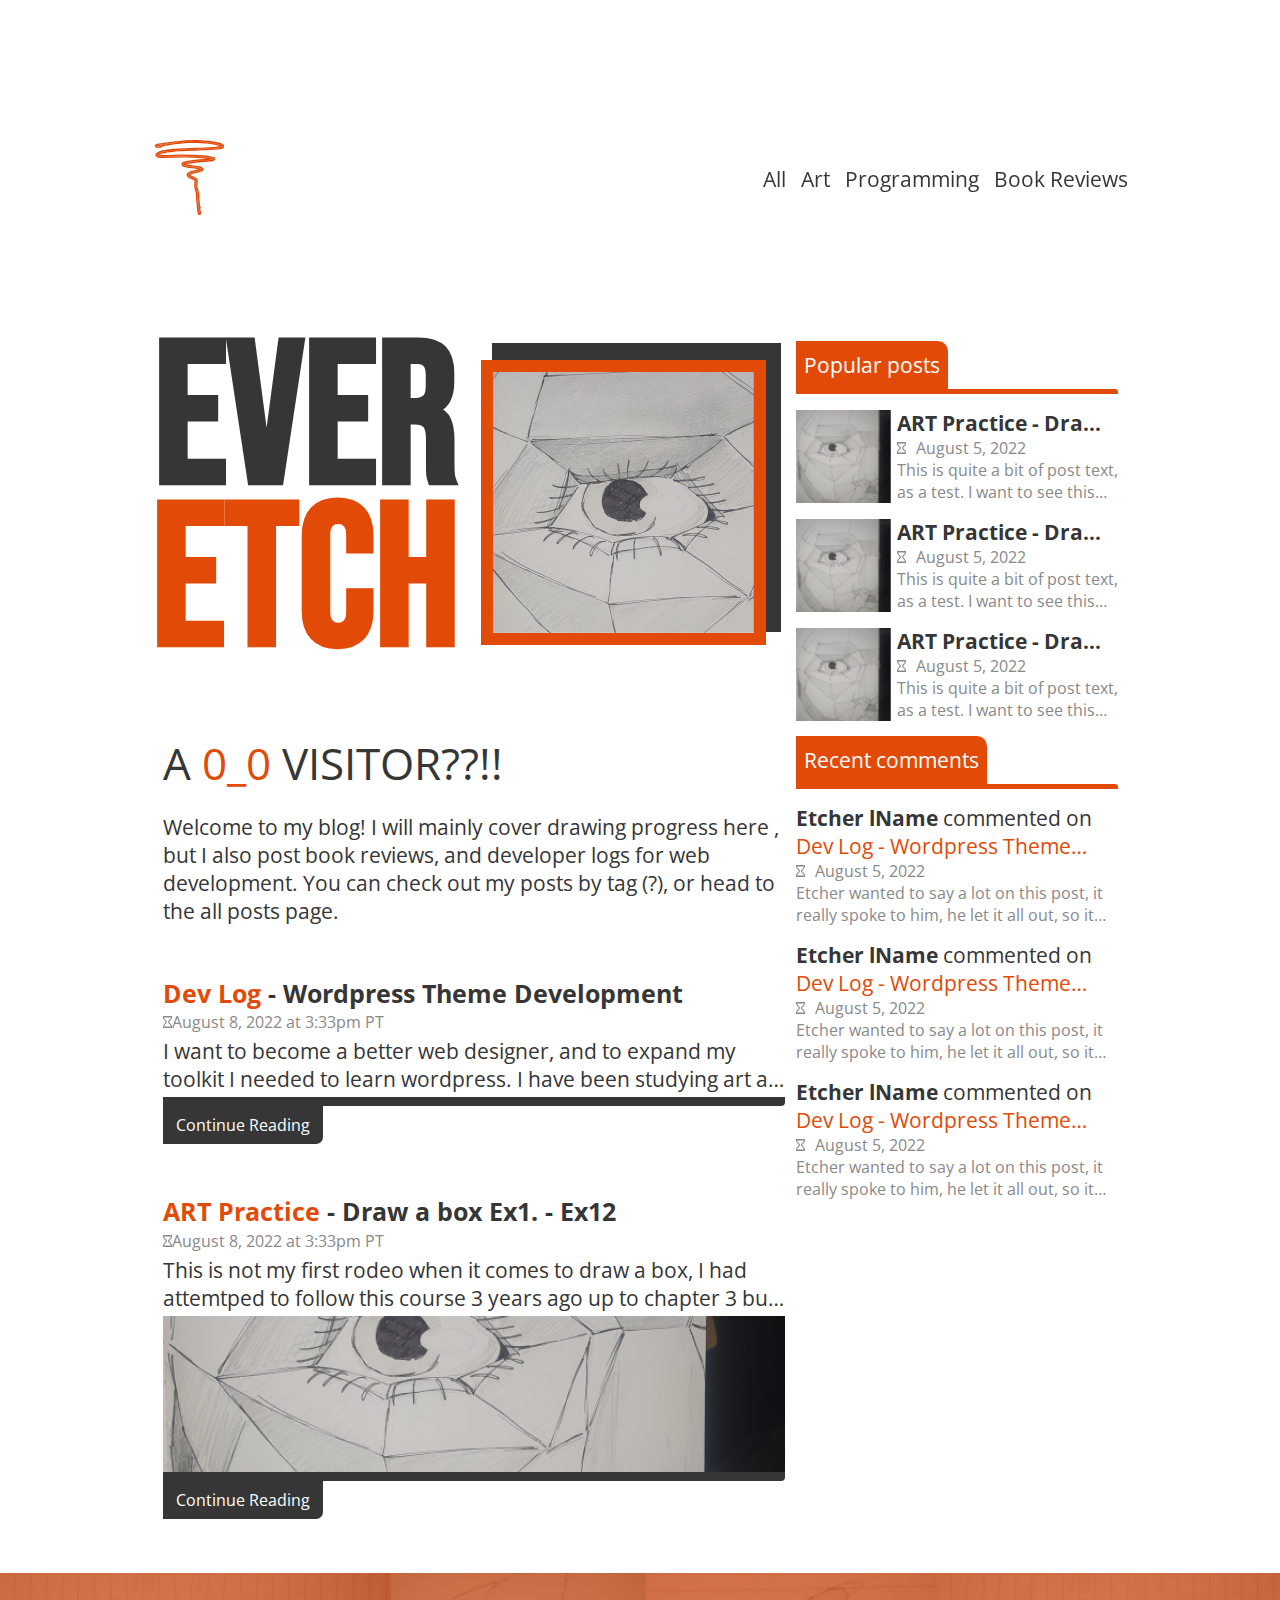
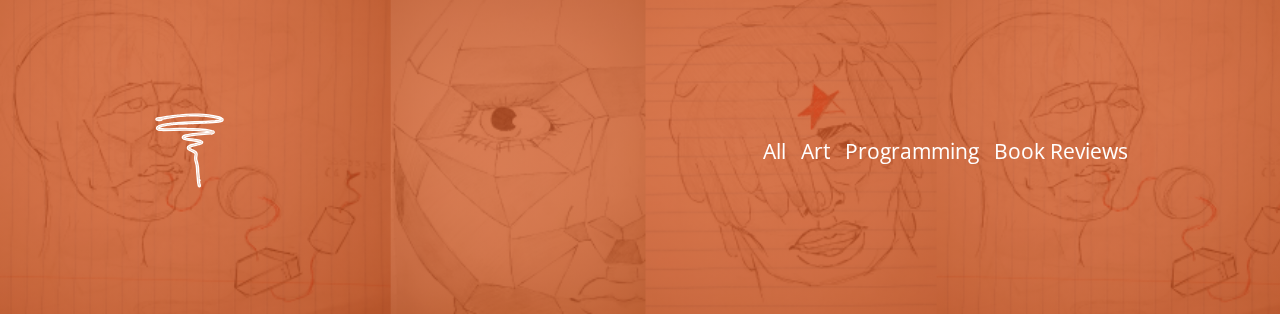
<file: index.html>
<!DOCTYPE html>
<html>
   <head>
      <meta charset="utf-8">
      <title>EVER SKETCH STATIC HTML BUILD</title>
      <meta name="author" content="Michael Gombos">
      <meta name="description" content="Static html site for future wordpress theme">
      <meta name="viewport" content="width=device-width, initial-scale=1">
      <link href="style.css" rel="stylesheet">
      <link rel="preconnect" href="https://fonts.googleapis.com">
      <link rel="preconnect" href="https://fonts.gstatic.com" crossorigin>
      <link href="https://fonts.googleapis.com/css2?family=Bebas+Neue&family=Open+Sans:wght@300;400;700&display=swap" rel="stylesheet">
   </head>
   <body>
      <header>
          <div class="links">
             <a href="#" > <img class="logo" src="./assets/template-logo/logo-primary.svg"></a>
             <nav>
                <a class="link" href="#" >All</a>
                <a class="link" href="#" >Art</a>
                <a class="link" href="#" >Programming</a>
                <a class="link" href="#" >Book Reviews</a>
             </nav>
          </div>

      </header>
      <div class="page-wrap">
        <main>
          <section id="hero">
         <h1 class="h1">EVER<br/><span class="text-primary">ETCH</span></h1>
         <div class="motif-square">
            <img src="./assets/template-images/sections/hero.png">
            <div class="backdrop"></div>
         </div>
      </section>
      <section class="page-content">
         <h2 class="h2 w-normal">A <span class="text-primary">0_0</span> VISITOR??!!</h2>
         <p>Welcome to my blog! I will mainly cover drawing progress here , but I also post book reviews, and developer logs for web development. You can check out my posts by tag <a href="#">(?)</a>, or head to the <a href="#">all posts</a> page.</p>
      </section>
      <section id="posts">
      </section>
      <section id="posts">
         <div class="post">
            <h3 class="h3"><span class="text-primary">Dev Log</span> - Wordpress Theme Development</h3>
            <div class="h5 time text-light">
               <img src="./assets/icons/time.svg" class="row">
               <p>August 8, 2022 at 3:33pm PT</p>
            </div>
            <p class="overflow-text-2">I want to become a better web designer, and to expand my toolkit I needed to learn wordpress. I have been studying art as a hobbyist, so I figured this would be a great project to maintain accountability for art practice, and get some wordpress/php development practice with this custom theme. </p>
            <div class="long-button">
               <div class="button-top"></div>
               <a class=" button"href="#">Continue Reading</a>
            </div>
         </div>
         <div class="post">
            <h3 class="h3"><span class="text-primary">ART Practice</span> - Draw a box Ex1. - Ex12</h3>
            <div class="h5 time text-light">
               <img src="./assets/icons/time.svg" class="row">
               <p>August 8, 2022 at 3:33pm PT</p>
            </div>
            <p class="overflow-text-2">This is not my first rodeo when it comes to draw a box, I had attemtped to follow this course 3 years ago up to chapter 3 but dropped the course after 3 months of practice.  </p>
            <img class="preview-image" src="./assets/template-images/post-previews/art-practice.png">
            <div class="long-button">
               <div class="button-top"></div>
               <a class=" button"href="#">Continue Reading</a>
            </div>
         </div>
      </section>
      </main>
      <aside>
          <div class="widget" id="popular-posts">
              <div class="banner">
                  <div class="banner-top">
                      <p class="h4">Popular posts</p>
                  </div>
                  <div class="banner-bottom">
                  </div>
              </div>
              <a class="sidebar-post" href="#">
                 <img class="post-image" src="./assets/template-images/sections/sidebar-preview.png">
                 <div class="post-content">
                    <p class="h4 bold overflow-text-1">ART Practice - Draw a box Ex1. - Ex12</p>
                    <div class="time">
                       <svg width="9" height="12" viewBox="0 0 9 12" fill="currentColor" xmlns="http://www.w3.org/2000/svg">
                        <path opacity="0.6" d="M8.16356 3.5595C8.70244 2.988 9 2.271 9 1.5415V0H0V1.5415C0 2.271 0.297 2.9875 0.836437 3.559L2.57231 5.399C2.89125 5.7375 2.8935 6.2115 2.57737 6.552L0.81675 8.449C0.29025 9.017 0 9.7265 0 10.4465V12H9V10.4465C9 9.7265 8.70919 9.0175 8.18269 8.4495L6.42206 6.5525C6.10594 6.212 6.10819 5.738 6.42712 5.3995L8.16356 3.5595ZM5.55412 7.188L7.31475 9.085C7.6815 9.481 7.875 9.948 7.875 10.5H1.125C1.125 9.948 1.31794 9.4805 1.68525 9.0855L3.44531 7.189C4.10175 6.482 4.09725 5.4595 3.43462 4.757L1.69875 2.9165C1.3275 2.524 1.125 2.0485 1.125 1.4995H7.875C7.875 2.05 7.67081 2.5245 7.30125 2.9165L5.56481 4.7565C4.90275 5.459 4.89825 6.482 5.55412 7.188Z" fill="#3A3A3A"/>
                        </svg>
                       <p class="h5 text-light">August 5, 2022</p>
                    </div>
                    <p class="h5 text-light overflow-text-2">This is quite a bit of post text, as a test. I want to see this overflow </p>
                 </div>
              </a>
                <a class="sidebar-post" href="#">
                 <img class="post-image" src="./assets/template-images/sections/sidebar-preview.png">
                 <div class="post-content">
                    <p class="h4 bold overflow-text-1">ART Practice - Draw a box Ex1. - Ex12</p>
                    <div class="time">
                       <svg width="9" height="12" viewBox="0 0 9 12" fill="currentColor" xmlns="http://www.w3.org/2000/svg">
                <path opacity="0.6" d="M8.16356 3.5595C8.70244 2.988 9 2.271 9 1.5415V0H0V1.5415C0 2.271 0.297 2.9875 0.836437 3.559L2.57231 5.399C2.89125 5.7375 2.8935 6.2115 2.57737 6.552L0.81675 8.449C0.29025 9.017 0 9.7265 0 10.4465V12H9V10.4465C9 9.7265 8.70919 9.0175 8.18269 8.4495L6.42206 6.5525C6.10594 6.212 6.10819 5.738 6.42712 5.3995L8.16356 3.5595ZM5.55412 7.188L7.31475 9.085C7.6815 9.481 7.875 9.948 7.875 10.5H1.125C1.125 9.948 1.31794 9.4805 1.68525 9.0855L3.44531 7.189C4.10175 6.482 4.09725 5.4595 3.43462 4.757L1.69875 2.9165C1.3275 2.524 1.125 2.0485 1.125 1.4995H7.875C7.875 2.05 7.67081 2.5245 7.30125 2.9165L5.56481 4.7565C4.90275 5.459 4.89825 6.482 5.55412 7.188Z" fill="#3A3A3A"/>
                </svg>
                       <p class="h5 text-light">August 5, 2022</p>
                    </div>
                    <p class="h5 text-light overflow-text-2">This is quite a bit of post text, as a test. I want to see this overflow </p>
                 </div>
              </a>
            <a class="sidebar-post" href="#">
                 <img class="post-image" src="./assets/template-images/sections/sidebar-preview.png">
                 <div class="post-content">
                    <p class="h4 bold overflow-text-1">ART Practice - Draw a box Ex1. - Ex12</p>
                    <div class="time">
                       <svg width="9" height="12" viewBox="0 0 9 12" fill="currentColor" xmlns="http://www.w3.org/2000/svg">
<path opacity="0.6" d="M8.16356 3.5595C8.70244 2.988 9 2.271 9 1.5415V0H0V1.5415C0 2.271 0.297 2.9875 0.836437 3.559L2.57231 5.399C2.89125 5.7375 2.8935 6.2115 2.57737 6.552L0.81675 8.449C0.29025 9.017 0 9.7265 0 10.4465V12H9V10.4465C9 9.7265 8.70919 9.0175 8.18269 8.4495L6.42206 6.5525C6.10594 6.212 6.10819 5.738 6.42712 5.3995L8.16356 3.5595ZM5.55412 7.188L7.31475 9.085C7.6815 9.481 7.875 9.948 7.875 10.5H1.125C1.125 9.948 1.31794 9.4805 1.68525 9.0855L3.44531 7.189C4.10175 6.482 4.09725 5.4595 3.43462 4.757L1.69875 2.9165C1.3275 2.524 1.125 2.0485 1.125 1.4995H7.875C7.875 2.05 7.67081 2.5245 7.30125 2.9165L5.56481 4.7565C4.90275 5.459 4.89825 6.482 5.55412 7.188Z" fill="#3A3A3A"/>
</svg>
                       <p class="h5 text-light">August 5, 2022</p>
                    </div>
                    <p class="h5 text-light overflow-text-2">This is quite a bit of post text, as a test. I want to see this overflow </p>
                 </div>
              </a>
          </div>
          <div class="widget" id="recent-comments">
              <div class="banner">
                  <div class="banner-top">
                      <p class="h4">Recent comments</p>
                  </div>
                  <div class="banner-bottom">
                  </div>
              </div>
              <a class="recent-comment" href="#">
                    <p class="h4"><strong>Etcher lName</strong> commented on</p>
                    <p class="h4 text-primary overflow-text-1">Dev Log - Wordpress Theme Development</p>
                    <div class="time">
                       <svg width="9" height="12" viewBox="0 0 9 12" fill="currentColor" xmlns="http://www.w3.org/2000/svg">
<path opacity="0.6" d="M8.16356 3.5595C8.70244 2.988 9 2.271 9 1.5415V0H0V1.5415C0 2.271 0.297 2.9875 0.836437 3.559L2.57231 5.399C2.89125 5.7375 2.8935 6.2115 2.57737 6.552L0.81675 8.449C0.29025 9.017 0 9.7265 0 10.4465V12H9V10.4465C9 9.7265 8.70919 9.0175 8.18269 8.4495L6.42206 6.5525C6.10594 6.212 6.10819 5.738 6.42712 5.3995L8.16356 3.5595ZM5.55412 7.188L7.31475 9.085C7.6815 9.481 7.875 9.948 7.875 10.5H1.125C1.125 9.948 1.31794 9.4805 1.68525 9.0855L3.44531 7.189C4.10175 6.482 4.09725 5.4595 3.43462 4.757L1.69875 2.9165C1.3275 2.524 1.125 2.0485 1.125 1.4995H7.875C7.875 2.05 7.67081 2.5245 7.30125 2.9165L5.56481 4.7565C4.90275 5.459 4.89825 6.482 5.55412 7.188Z" fill="#3A3A3A"/>
</svg>
                       <p class="h5 text-light">August 5, 2022</p>
                    </div>
                    <p class="h5 text-light overflow-text-2">Etcher wanted to say a lot on this post, it really spoke to him, he let it all out, so it overflowed</p>
              </a>
             <a class="recent-comment" href="#">
                 <div class="post-content">
                    <p class="h4"><strong>Etcher lName</strong> commented on</p>
                    <p class="h4 text-primary overflow-text-1">Dev Log - Wordpress Theme Development</p>
                    <div class="time">
                       <svg width="9" height="12" viewBox="0 0 9 12" fill="currentColor" xmlns="http://www.w3.org/2000/svg">
<path opacity="0.6" d="M8.16356 3.5595C8.70244 2.988 9 2.271 9 1.5415V0H0V1.5415C0 2.271 0.297 2.9875 0.836437 3.559L2.57231 5.399C2.89125 5.7375 2.8935 6.2115 2.57737 6.552L0.81675 8.449C0.29025 9.017 0 9.7265 0 10.4465V12H9V10.4465C9 9.7265 8.70919 9.0175 8.18269 8.4495L6.42206 6.5525C6.10594 6.212 6.10819 5.738 6.42712 5.3995L8.16356 3.5595ZM5.55412 7.188L7.31475 9.085C7.6815 9.481 7.875 9.948 7.875 10.5H1.125C1.125 9.948 1.31794 9.4805 1.68525 9.0855L3.44531 7.189C4.10175 6.482 4.09725 5.4595 3.43462 4.757L1.69875 2.9165C1.3275 2.524 1.125 2.0485 1.125 1.4995H7.875C7.875 2.05 7.67081 2.5245 7.30125 2.9165L5.56481 4.7565C4.90275 5.459 4.89825 6.482 5.55412 7.188Z" fill="#3A3A3A"/>
</svg>
                       <p class="h5 text-light">August 5, 2022</p>
                    </div>
                    <p class="h5 text-light overflow-text-2">Etcher wanted to say a lot on this post, it really spoke to him, he let it all out, so it overflowed</p>
                 </div>
              </a>
              <a class="recent-comment" href="#">
                 <div class="post-content">
                    <p class="h4"><strong>Etcher lName</strong> commented on</p>
                    <p class="h4 text-primary overflow-text-1">Dev Log - Wordpress Theme Development</p>
                    <div class="time">
                       <svg width="9" height="12" viewBox="0 0 9 12" fill="currentColor" xmlns="http://www.w3.org/2000/svg">
<path opacity="0.6" d="M8.16356 3.5595C8.70244 2.988 9 2.271 9 1.5415V0H0V1.5415C0 2.271 0.297 2.9875 0.836437 3.559L2.57231 5.399C2.89125 5.7375 2.8935 6.2115 2.57737 6.552L0.81675 8.449C0.29025 9.017 0 9.7265 0 10.4465V12H9V10.4465C9 9.7265 8.70919 9.0175 8.18269 8.4495L6.42206 6.5525C6.10594 6.212 6.10819 5.738 6.42712 5.3995L8.16356 3.5595ZM5.55412 7.188L7.31475 9.085C7.6815 9.481 7.875 9.948 7.875 10.5H1.125C1.125 9.948 1.31794 9.4805 1.68525 9.0855L3.44531 7.189C4.10175 6.482 4.09725 5.4595 3.43462 4.757L1.69875 2.9165C1.3275 2.524 1.125 2.0485 1.125 1.4995H7.875C7.875 2.05 7.67081 2.5245 7.30125 2.9165L5.56481 4.7565C4.90275 5.459 4.89825 6.482 5.55412 7.188Z" fill="#3A3A3A"/>
</svg>
                       <p class="h5 text-light">August 5, 2022</p>
                    </div>
                    <p class="h5 text-light overflow-text-2">Etcher wanted to say a lot on this post, it really spoke to him, he let it all out, so it overflowed</p>
                 </div>
              </a>
          </div>
      </aside>
      </div>

      <footer>
          <div class="links">
                 <a href="#" > <img class="logo" src="./assets/template-logo/logo-white.svg"></a>
                 <nav>
                    <a class="link" href="#" >All</a>
                    <a class="link" href="#" >Art</a>
                    <a class="link" href="#" >Programming</a>
                    <a class="link" href="#" >Book Reviews</a>
                 </nav>
          </div>

      </footer>
      <script src="magic.js"></script>
   </body>
</html>
</file>
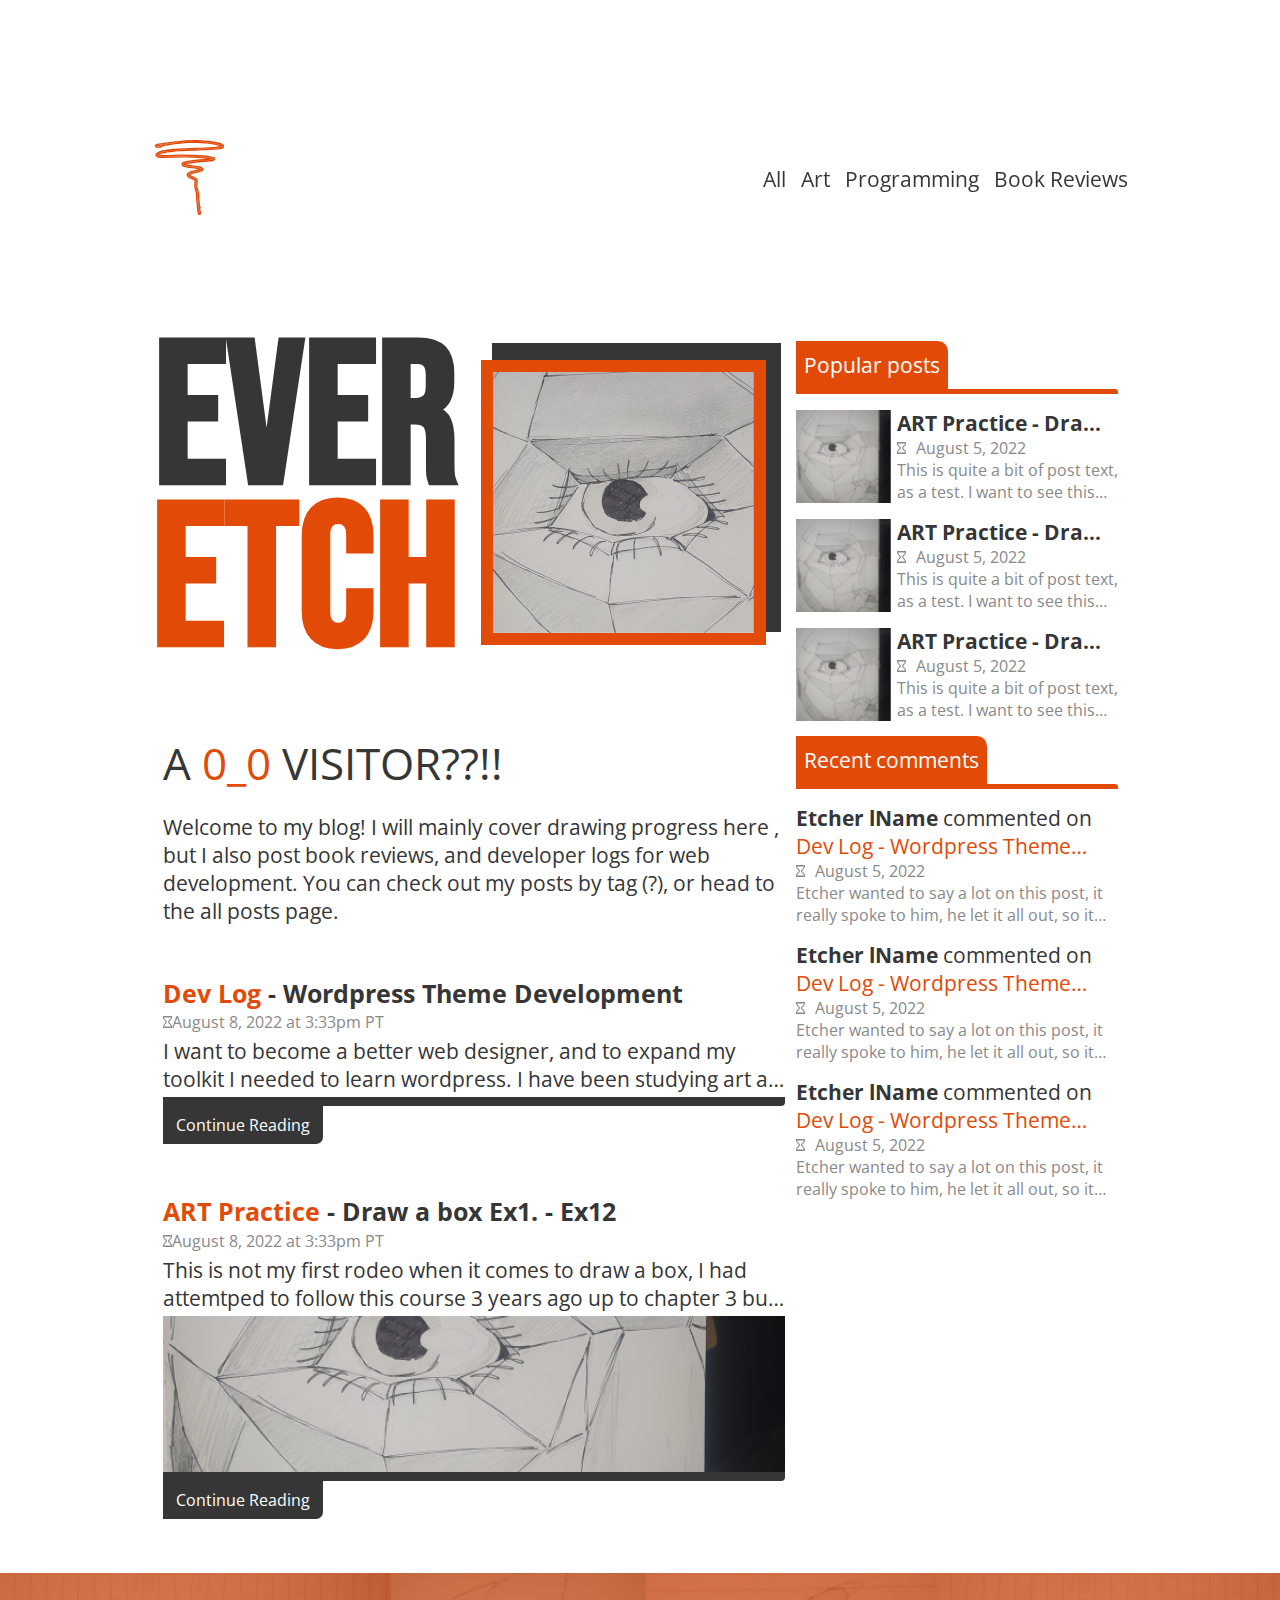
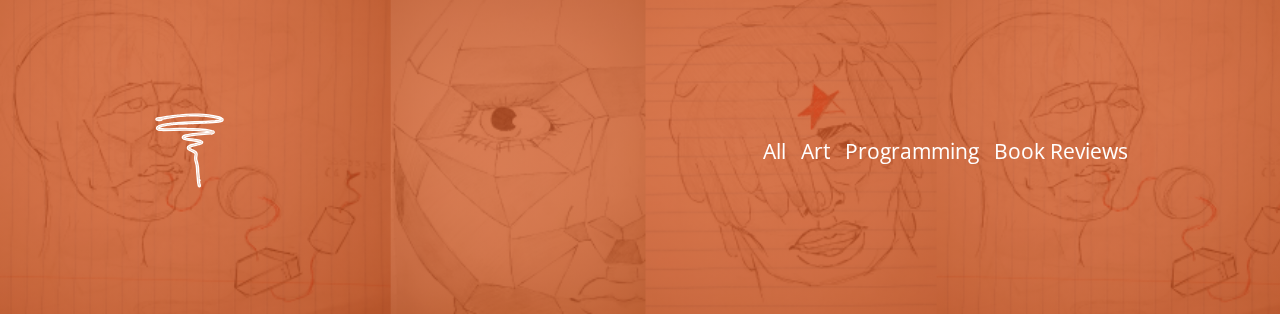
<file: home-template.html>
<!DOCTYPE html>
<html>
   <head>
      <meta charset="utf-8">
      <title>EVER SKETCH STATIC HTML BUILD</title>
      <meta name="author" content="Michael Gombos">
      <meta name="description" content="Static html site for future wordpress theme">
      <meta name="viewport" content="width=device-width, initial-scale=1">
      <link href="style.css" rel="stylesheet">
      <link rel="preconnect" href="https://fonts.googleapis.com">
      <link rel="preconnect" href="https://fonts.gstatic.com" crossorigin>
      <link href="https://fonts.googleapis.com/css2?family=Bebas+Neue&family=Open+Sans:wght@300;400;700&display=swap" rel="stylesheet">
   </head>
   <body>
      <header>
         <div class="links">
            <a href="#" > <img class="logo" src="./assets/template-logo/logo-primary.svg"></a>
            <nav>
               <a class="link" href="#" >All</a>
               <a class="link" href="#" >Art</a>
               <a class="link" href="#" >Programming</a>
               <a class="link" href="#" >Book Reviews</a>
            </nav>
         </div>
      </header>
      <div class="page-wrap">
         <main>
            <section id="hero">
               <h1 class="h1">EVER<br/><span class="text-primary">ETCH</span></h1>
               <div class="motif-square">
                  <img src="./assets/template-images/sections/hero.png">
                  <div class="backdrop"></div>
               </div>
            </section>
            <section class="page-content">
               <h2 class="h2 w-normal">A <span class="text-primary">0_0</span> VISITOR??!!</h2>
               <p>Welcome to my blog! I will mainly cover drawing progress here , but I also post book reviews, and developer logs for web development. You can check out my posts by tag <a href="#">(?)</a>, or head to the <a href="#">all posts</a> page.</p>
            </section>
            <section id="posts">
            </section>
            <section id="posts">
               <div class="post">
                  <h3 class="h3"><span class="text-primary">Dev Log</span> - Wordpress Theme Development</h3>
                  <div class="h5 time text-light">
                     <img src="./assets/icons/time.svg" class="row">
                     <p>August 8, 2022 at 3:33pm PT</p>
                  </div>
                  <p class="overflow-text-2">I want to become a better web designer, and to expand my toolkit I needed to learn wordpress. I have been studying art as a hobbyist, so I figured this would be a great project to maintain accountability for art practice, and get some wordpress/php development practice with this custom theme. </p>
                  <div class="long-button">
                     <div class="button-top"></div>
                     <a class=" button"href="#">Continue Reading</a>
                  </div>
               </div>
               <div class="post">
                  <h3 class="h3"><span class="text-primary">ART Practice</span> - Draw a box Ex1. - Ex12</h3>
                  <div class="h5 time text-light">
                     <img src="./assets/icons/time.svg" class="row">
                     <p>August 8, 2022 at 3:33pm PT</p>
                  </div>
                  <p class="overflow-text-2">This is not my first rodeo when it comes to draw a box, I had attemtped to follow this course 3 years ago up to chapter 3 but dropped the course after 3 months of practice.  </p>
                  <img class="preview-image" src="./assets/template-images/post-previews/art-practice.png">
                  <div class="long-button">
                     <div class="button-top"></div>
                     <a class=" button"href="#">Continue Reading</a>
                  </div>
               </div>
            </section>
         </main>
         <aside>
            <div class="widget" id="popular-posts">
               <div class="banner">
                  <div class="banner-top">
                     <p class="h4">Popular posts</p>
                  </div>
                  <div class="banner-bottom">
                  </div>
               </div>
               <a class="sidebar-post" href="#">
                  <img class="post-image" src="./assets/template-images/sections/sidebar-preview.png">
                  <div class="post-content">
                     <p class="h4 bold overflow-text-1">ART Practice - Draw a box Ex1. - Ex12</p>
                     <div class="time">
                        <svg width="9" height="12" viewBox="0 0 9 12" fill="currentColor" xmlns="http://www.w3.org/2000/svg">
                           <path opacity="0.6" d="M8.16356 3.5595C8.70244 2.988 9 2.271 9 1.5415V0H0V1.5415C0 2.271 0.297 2.9875 0.836437 3.559L2.57231 5.399C2.89125 5.7375 2.8935 6.2115 2.57737 6.552L0.81675 8.449C0.29025 9.017 0 9.7265 0 10.4465V12H9V10.4465C9 9.7265 8.70919 9.0175 8.18269 8.4495L6.42206 6.5525C6.10594 6.212 6.10819 5.738 6.42712 5.3995L8.16356 3.5595ZM5.55412 7.188L7.31475 9.085C7.6815 9.481 7.875 9.948 7.875 10.5H1.125C1.125 9.948 1.31794 9.4805 1.68525 9.0855L3.44531 7.189C4.10175 6.482 4.09725 5.4595 3.43462 4.757L1.69875 2.9165C1.3275 2.524 1.125 2.0485 1.125 1.4995H7.875C7.875 2.05 7.67081 2.5245 7.30125 2.9165L5.56481 4.7565C4.90275 5.459 4.89825 6.482 5.55412 7.188Z" fill="#3A3A3A"/>
                        </svg>
                        <p class="h5 text-light">August 5, 2022</p>
                     </div>
                     <p class="h5 text-light overflow-text-2">This is quite a bit of post text, as a test. I want to see this overflow </p>
                  </div>
               </a>
               <a class="sidebar-post" href="#">
                  <img class="post-image" src="./assets/template-images/sections/sidebar-preview.png">
                  <div class="post-content">
                     <p class="h4 bold overflow-text-1">ART Practice - Draw a box Ex1. - Ex12</p>
                     <div class="time">
                        <svg width="9" height="12" viewBox="0 0 9 12" fill="currentColor" xmlns="http://www.w3.org/2000/svg">
                           <path opacity="0.6" d="M8.16356 3.5595C8.70244 2.988 9 2.271 9 1.5415V0H0V1.5415C0 2.271 0.297 2.9875 0.836437 3.559L2.57231 5.399C2.89125 5.7375 2.8935 6.2115 2.57737 6.552L0.81675 8.449C0.29025 9.017 0 9.7265 0 10.4465V12H9V10.4465C9 9.7265 8.70919 9.0175 8.18269 8.4495L6.42206 6.5525C6.10594 6.212 6.10819 5.738 6.42712 5.3995L8.16356 3.5595ZM5.55412 7.188L7.31475 9.085C7.6815 9.481 7.875 9.948 7.875 10.5H1.125C1.125 9.948 1.31794 9.4805 1.68525 9.0855L3.44531 7.189C4.10175 6.482 4.09725 5.4595 3.43462 4.757L1.69875 2.9165C1.3275 2.524 1.125 2.0485 1.125 1.4995H7.875C7.875 2.05 7.67081 2.5245 7.30125 2.9165L5.56481 4.7565C4.90275 5.459 4.89825 6.482 5.55412 7.188Z" fill="#3A3A3A"/>
                        </svg>
                        <p class="h5 text-light">August 5, 2022</p>
                     </div>
                     <p class="h5 text-light overflow-text-2">This is quite a bit of post text, as a test. I want to see this overflow </p>
                  </div>
               </a>
               <a class="sidebar-post" href="#">
                  <img class="post-image" src="./assets/template-images/sections/sidebar-preview.png">
                  <div class="post-content">
                     <p class="h4 bold overflow-text-1">ART Practice - Draw a box Ex1. - Ex12</p>
                     <div class="time">
                        <svg width="9" height="12" viewBox="0 0 9 12" fill="currentColor" xmlns="http://www.w3.org/2000/svg">
                           <path opacity="0.6" d="M8.16356 3.5595C8.70244 2.988 9 2.271 9 1.5415V0H0V1.5415C0 2.271 0.297 2.9875 0.836437 3.559L2.57231 5.399C2.89125 5.7375 2.8935 6.2115 2.57737 6.552L0.81675 8.449C0.29025 9.017 0 9.7265 0 10.4465V12H9V10.4465C9 9.7265 8.70919 9.0175 8.18269 8.4495L6.42206 6.5525C6.10594 6.212 6.10819 5.738 6.42712 5.3995L8.16356 3.5595ZM5.55412 7.188L7.31475 9.085C7.6815 9.481 7.875 9.948 7.875 10.5H1.125C1.125 9.948 1.31794 9.4805 1.68525 9.0855L3.44531 7.189C4.10175 6.482 4.09725 5.4595 3.43462 4.757L1.69875 2.9165C1.3275 2.524 1.125 2.0485 1.125 1.4995H7.875C7.875 2.05 7.67081 2.5245 7.30125 2.9165L5.56481 4.7565C4.90275 5.459 4.89825 6.482 5.55412 7.188Z" fill="#3A3A3A"/>
                        </svg>
                        <p class="h5 text-light">August 5, 2022</p>
                     </div>
                     <p class="h5 text-light overflow-text-2">This is quite a bit of post text, as a test. I want to see this overflow </p>
                  </div>
               </a>
            </div>
            <div class="widget" id="recent-comments">
               <div class="banner">
                  <div class="banner-top">
                     <p class="h4">Recent comments</p>
                  </div>
                  <div class="banner-bottom">
                  </div>
               </div>
               <a class="recent-comment" href="#">
                  <p class="h4"><strong>Etcher lName</strong> commented on</p>
                  <p class="h4 text-primary overflow-text-1">Dev Log - Wordpress Theme Development</p>
                  <div class="time">
                     <svg width="9" height="12" viewBox="0 0 9 12" fill="currentColor" xmlns="http://www.w3.org/2000/svg">
                        <path opacity="0.6" d="M8.16356 3.5595C8.70244 2.988 9 2.271 9 1.5415V0H0V1.5415C0 2.271 0.297 2.9875 0.836437 3.559L2.57231 5.399C2.89125 5.7375 2.8935 6.2115 2.57737 6.552L0.81675 8.449C0.29025 9.017 0 9.7265 0 10.4465V12H9V10.4465C9 9.7265 8.70919 9.0175 8.18269 8.4495L6.42206 6.5525C6.10594 6.212 6.10819 5.738 6.42712 5.3995L8.16356 3.5595ZM5.55412 7.188L7.31475 9.085C7.6815 9.481 7.875 9.948 7.875 10.5H1.125C1.125 9.948 1.31794 9.4805 1.68525 9.0855L3.44531 7.189C4.10175 6.482 4.09725 5.4595 3.43462 4.757L1.69875 2.9165C1.3275 2.524 1.125 2.0485 1.125 1.4995H7.875C7.875 2.05 7.67081 2.5245 7.30125 2.9165L5.56481 4.7565C4.90275 5.459 4.89825 6.482 5.55412 7.188Z" fill="#3A3A3A"/>
                     </svg>
                     <p class="h5 text-light">August 5, 2022</p>
                  </div>
                  <p class="h5 text-light overflow-text-2">Etcher wanted to say a lot on this post, it really spoke to him, he let it all out, so it overflowed</p>
               </a>
               <a class="recent-comment" href="#">
                  <div class="post-content">
                     <p class="h4"><strong>Etcher lName</strong> commented on</p>
                     <p class="h4 text-primary overflow-text-1">Dev Log - Wordpress Theme Development</p>
                     <div class="time">
                        <svg width="9" height="12" viewBox="0 0 9 12" fill="currentColor" xmlns="http://www.w3.org/2000/svg">
                           <path opacity="0.6" d="M8.16356 3.5595C8.70244 2.988 9 2.271 9 1.5415V0H0V1.5415C0 2.271 0.297 2.9875 0.836437 3.559L2.57231 5.399C2.89125 5.7375 2.8935 6.2115 2.57737 6.552L0.81675 8.449C0.29025 9.017 0 9.7265 0 10.4465V12H9V10.4465C9 9.7265 8.70919 9.0175 8.18269 8.4495L6.42206 6.5525C6.10594 6.212 6.10819 5.738 6.42712 5.3995L8.16356 3.5595ZM5.55412 7.188L7.31475 9.085C7.6815 9.481 7.875 9.948 7.875 10.5H1.125C1.125 9.948 1.31794 9.4805 1.68525 9.0855L3.44531 7.189C4.10175 6.482 4.09725 5.4595 3.43462 4.757L1.69875 2.9165C1.3275 2.524 1.125 2.0485 1.125 1.4995H7.875C7.875 2.05 7.67081 2.5245 7.30125 2.9165L5.56481 4.7565C4.90275 5.459 4.89825 6.482 5.55412 7.188Z" fill="#3A3A3A"/>
                        </svg>
                        <p class="h5 text-light">August 5, 2022</p>
                     </div>
                     <p class="h5 text-light overflow-text-2">Etcher wanted to say a lot on this post, it really spoke to him, he let it all out, so it overflowed</p>
                  </div>
               </a>
               <a class="recent-comment" href="#">
                  <div class="post-content">
                     <p class="h4"><strong>Etcher lName</strong> commented on</p>
                     <p class="h4 text-primary overflow-text-1">Dev Log - Wordpress Theme Development</p>
                     <div class="time">
                        <svg width="9" height="12" viewBox="0 0 9 12" fill="currentColor" xmlns="http://www.w3.org/2000/svg">
                           <path opacity="0.6" d="M8.16356 3.5595C8.70244 2.988 9 2.271 9 1.5415V0H0V1.5415C0 2.271 0.297 2.9875 0.836437 3.559L2.57231 5.399C2.89125 5.7375 2.8935 6.2115 2.57737 6.552L0.81675 8.449C0.29025 9.017 0 9.7265 0 10.4465V12H9V10.4465C9 9.7265 8.70919 9.0175 8.18269 8.4495L6.42206 6.5525C6.10594 6.212 6.10819 5.738 6.42712 5.3995L8.16356 3.5595ZM5.55412 7.188L7.31475 9.085C7.6815 9.481 7.875 9.948 7.875 10.5H1.125C1.125 9.948 1.31794 9.4805 1.68525 9.0855L3.44531 7.189C4.10175 6.482 4.09725 5.4595 3.43462 4.757L1.69875 2.9165C1.3275 2.524 1.125 2.0485 1.125 1.4995H7.875C7.875 2.05 7.67081 2.5245 7.30125 2.9165L5.56481 4.7565C4.90275 5.459 4.89825 6.482 5.55412 7.188Z" fill="#3A3A3A"/>
                        </svg>
                        <p class="h5 text-light">August 5, 2022</p>
                     </div>
                     <p class="h5 text-light overflow-text-2">Etcher wanted to say a lot on this post, it really spoke to him, he let it all out, so it overflowed</p>
                  </div>
               </a>
            </div>
         </aside>
      </div>
      <footer>
         <div class="links">
            <a href="#" > <img class="logo" src="./assets/template-logo/logo-white.svg"></a>
            <nav>
               <a class="link" href="#" >All</a>
               <a class="link" href="#" >Art</a>
               <a class="link" href="#" >Programming</a>
               <a class="link" href="#" >Book Reviews</a>
            </nav>
         </div>
      </footer>
      <script src="magic.js"></script>
   </body>
</html>
</file>
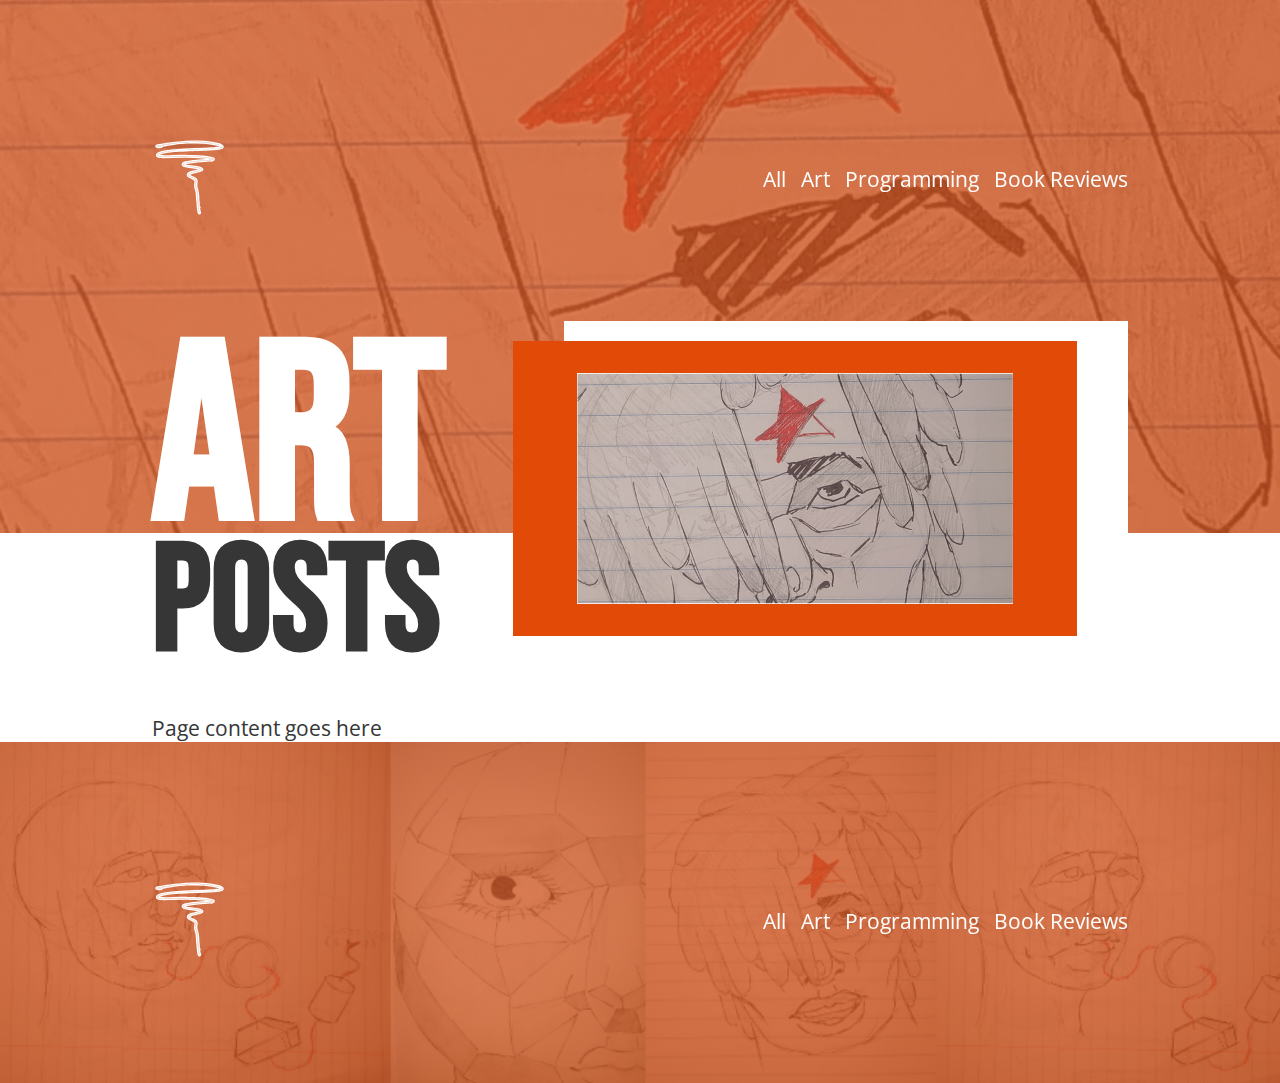
<file: page-art.html>
<!DOCTYPE html>
<html>
   <head>
      <meta charset="utf-8">
      <title>EVER SKETCH STATIC HTML BUILD</title>
      <meta name="author" content="Michael Gombos">
      <meta name="description" content="Static html site for future wordpress theme">
      <meta name="viewport" content="width=device-width, initial-scale=1">
      <link href="style.css" rel="stylesheet">
      <link rel="preconnect" href="https://fonts.googleapis.com">
      <link rel="preconnect" href="https://fonts.gstatic.com" crossorigin>
      <link href="https://fonts.googleapis.com/css2?family=Bebas+Neue&family=Open+Sans:wght@300;400;700&display=swap" rel="stylesheet">
   </head>
   <body>
      <section class=" art-posts-hero page-hero">
         <header>
            <div class="links">
               <a href="#" > <img class="logo" src="./assets/template-logo/logo-white.svg"></a>
               <nav>
                  <a class="link" href="#" >All</a>
                  <a class="link" href="#" >Art</a>
                  <a class="link" href="#" >Programming</a>
                  <a class="link" href="#" >Book Reviews</a>
               </nav>
            </div>
            <div class="column"></div>
         </header>
         <div class="hero-content">
            <h1><span class="text-primary top">Art</span><br/><span class="bottom">Posts</span></h1>
            <div class="page-hero-motif">
               <img class="hero-image" src="./assets/template-images/pages/art-hero.png">
               <div class="backdrop"></div>
            </div>
         </div>
      </section>
      <section class="page-wrap">
         <p>Page content goes here</p>
      </section>
      <footer>
         <div class="links">
            <a href="#" > <img class="logo" src="./assets/template-logo/logo-white.svg"></a>
            <nav>
               <a class="link" href="#" >All</a>
               <a class="link" href="#" >Art</a>
               <a class="link" href="#" >Programming</a>
               <a class="link" href="#" >Book Reviews</a>
            </nav>
         </div>
      </footer>
      <script src="magic.js"></script>
   </body>
</html>
</file>
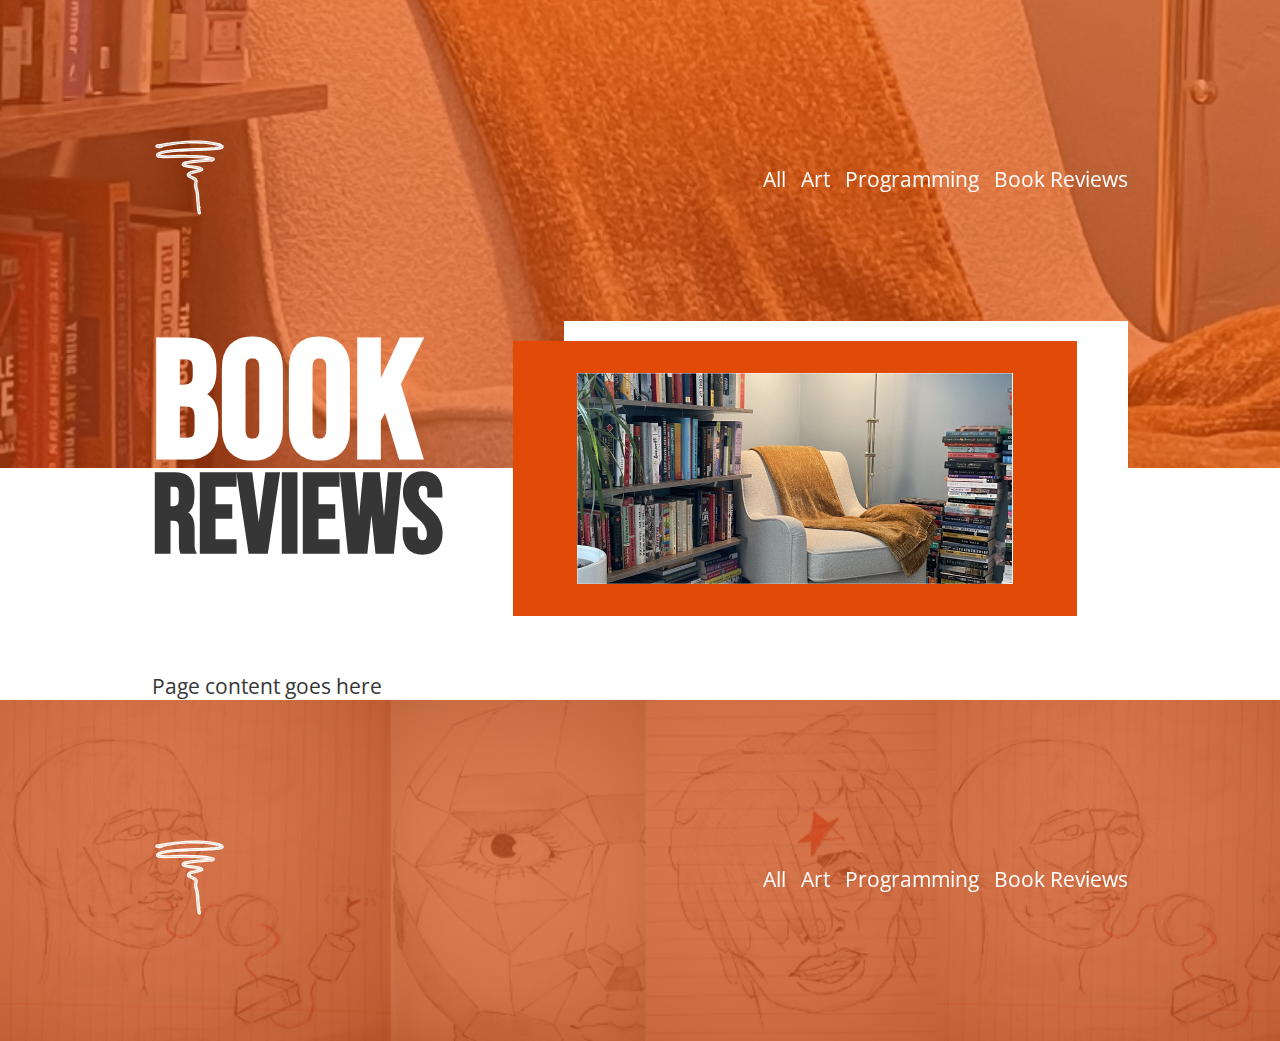
<file: page-book-review.html>
<!DOCTYPE html>
<html>
   <head>
      <meta charset="utf-8">
      <title>EVER SKETCH STATIC HTML BUILD</title>
      <meta name="author" content="Michael Gombos">
      <meta name="description" content="Static html site for future wordpress theme">
      <meta name="viewport" content="width=device-width, initial-scale=1">
      <link href="style.css" rel="stylesheet">
      <link rel="preconnect" href="https://fonts.googleapis.com">
      <link rel="preconnect" href="https://fonts.gstatic.com" crossorigin>
      <link href="https://fonts.googleapis.com/css2?family=Bebas+Neue&family=Open+Sans:wght@300;400;700&display=swap" rel="stylesheet">
   </head>
   <body>
      <section class="book-review-hero page-hero">
         <header>
            <div class="links">
               <a href="#" > <img class="logo" src="./assets/template-logo/logo-white.svg"></a>
               <nav>
                  <a class="link" href="#" >All</a>
                  <a class="link" href="#" >Art</a>
                  <a class="link" href="#" >Programming</a>
                  <a class="link" href="#" >Book Reviews</a>
               </nav>
            </div>
            <div class="column"></div>
         </header>
         <div class="hero-content">
            <h1><span class="text-primary top">BOOK</span><br/><span class="bottom">REVIEWS</span></h1>
            <div class="page-hero-motif">
               <img class="hero-image" src="./assets/template-images/pages/book-review-hero.png">
               <div class="backdrop"></div>
            </div>
         </div>
      </section>
      <section class="page-wrap">
         <p>Page content goes here</p>
      </section>
      <footer>
         <div class="links">
            <a href="#" > <img class="logo" src="./assets/template-logo/logo-white.svg"></a>
            <nav>
               <a class="link" href="#" >All</a>
               <a class="link" href="#" >Art</a>
               <a class="link" href="#" >Programming</a>
               <a class="link" href="#" >Book Reviews</a>
            </nav>
         </div>
      </footer>
      <script src="magic.js"></script>
   </body>
</html>
</file>
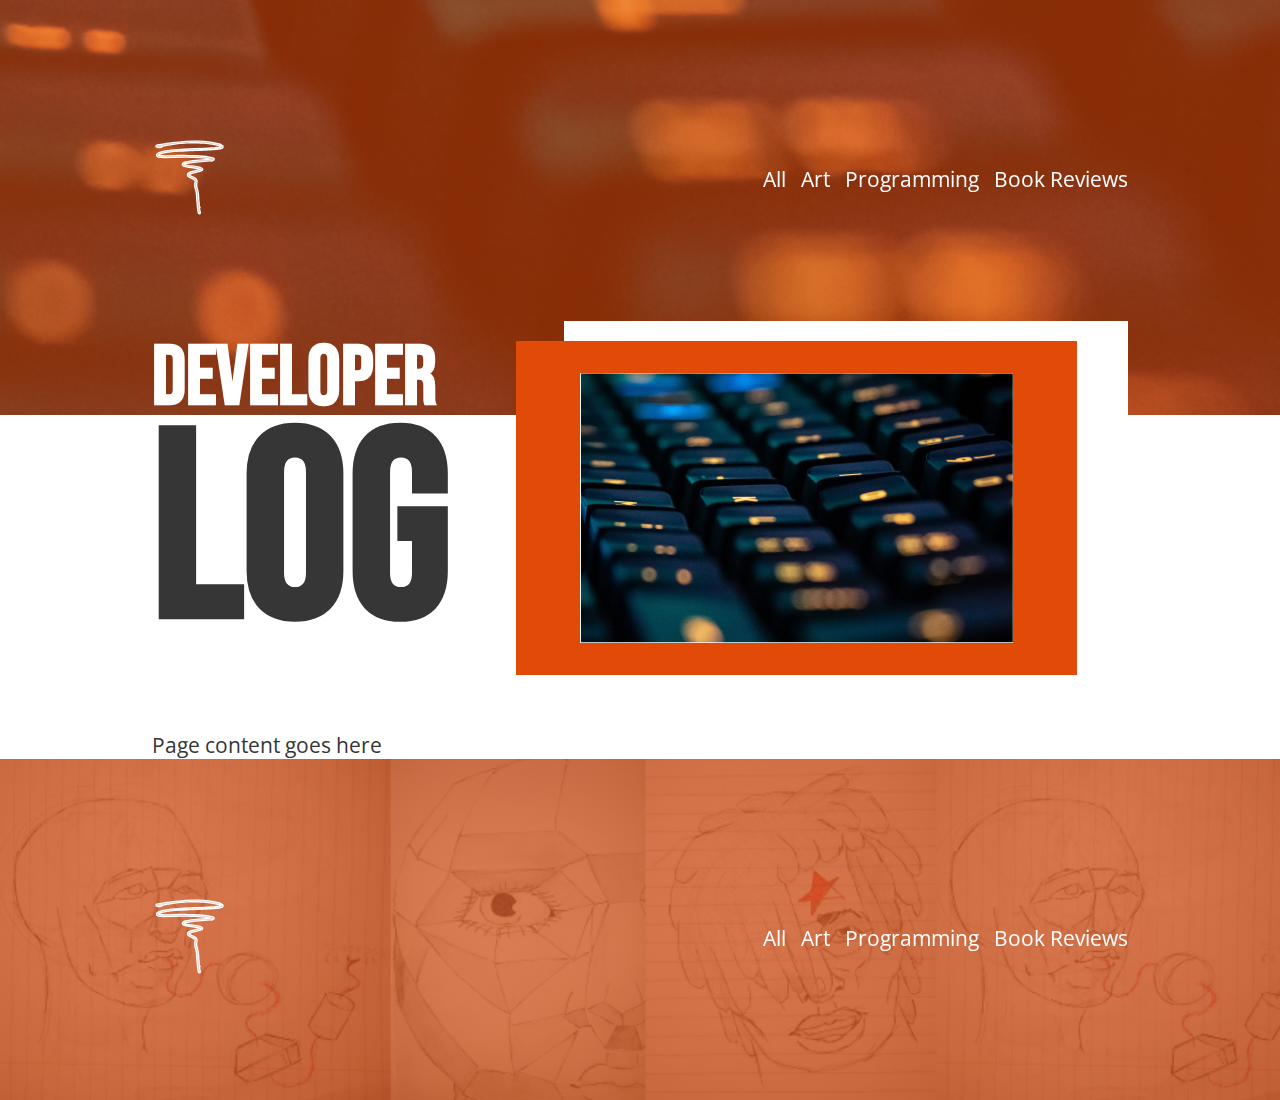
<file: page-devlog.html>
<!DOCTYPE html>
<html>
   <head>
      <meta charset="utf-8">
      <title>EVER SKETCH STATIC HTML BUILD</title>
      <meta name="author" content="Michael Gombos">
      <meta name="description" content="Static html site for future wordpress theme">
      <meta name="viewport" content="width=device-width, initial-scale=1">
      <link href="style.css" rel="stylesheet">
      <link rel="preconnect" href="https://fonts.googleapis.com">
      <link rel="preconnect" href="https://fonts.gstatic.com" crossorigin>
      <link href="https://fonts.googleapis.com/css2?family=Bebas+Neue&family=Open+Sans:wght@300;400;700&display=swap" rel="stylesheet">
   </head>
   <body>
      <section class="dev-log-hero page-hero">
         <header>
            <div class="links">
               <a href="#" > <img class="logo" src="./assets/template-logo/logo-white.svg"></a>
               <nav>
                  <a class="link" href="#" >All</a>
                  <a class="link" href="#" >Art</a>
                  <a class="link" href="#" >Programming</a>
                  <a class="link" href="#" >Book Reviews</a>
               </nav>
            </div>
            <div class="column"></div>
         </header>
         <div class="hero-content">
            <h1><span class="text-primary top">DEVELOPER</span><br/><span class="bottom">LOG</span></h1>
            <div class="page-hero-motif">
               <img class="hero-image" src="./assets/template-images/pages/dev-log-hero.png">
               <div class="backdrop"></div>
            </div>
         </div>
      </section>
      <section class="page-wrap">
         <p>Page content goes here</p>
      </section>
      <footer>
         <div class="links">
            <a href="#" > <img class="logo" src="./assets/template-logo/logo-white.svg"></a>
            <nav>
               <a class="link" href="#" >All</a>
               <a class="link" href="#" >Art</a>
               <a class="link" href="#" >Programming</a>
               <a class="link" href="#" >Book Reviews</a>
            </nav>
         </div>
      </footer>
      <script src="magic.js"></script>
   </body>
</html>
</file>
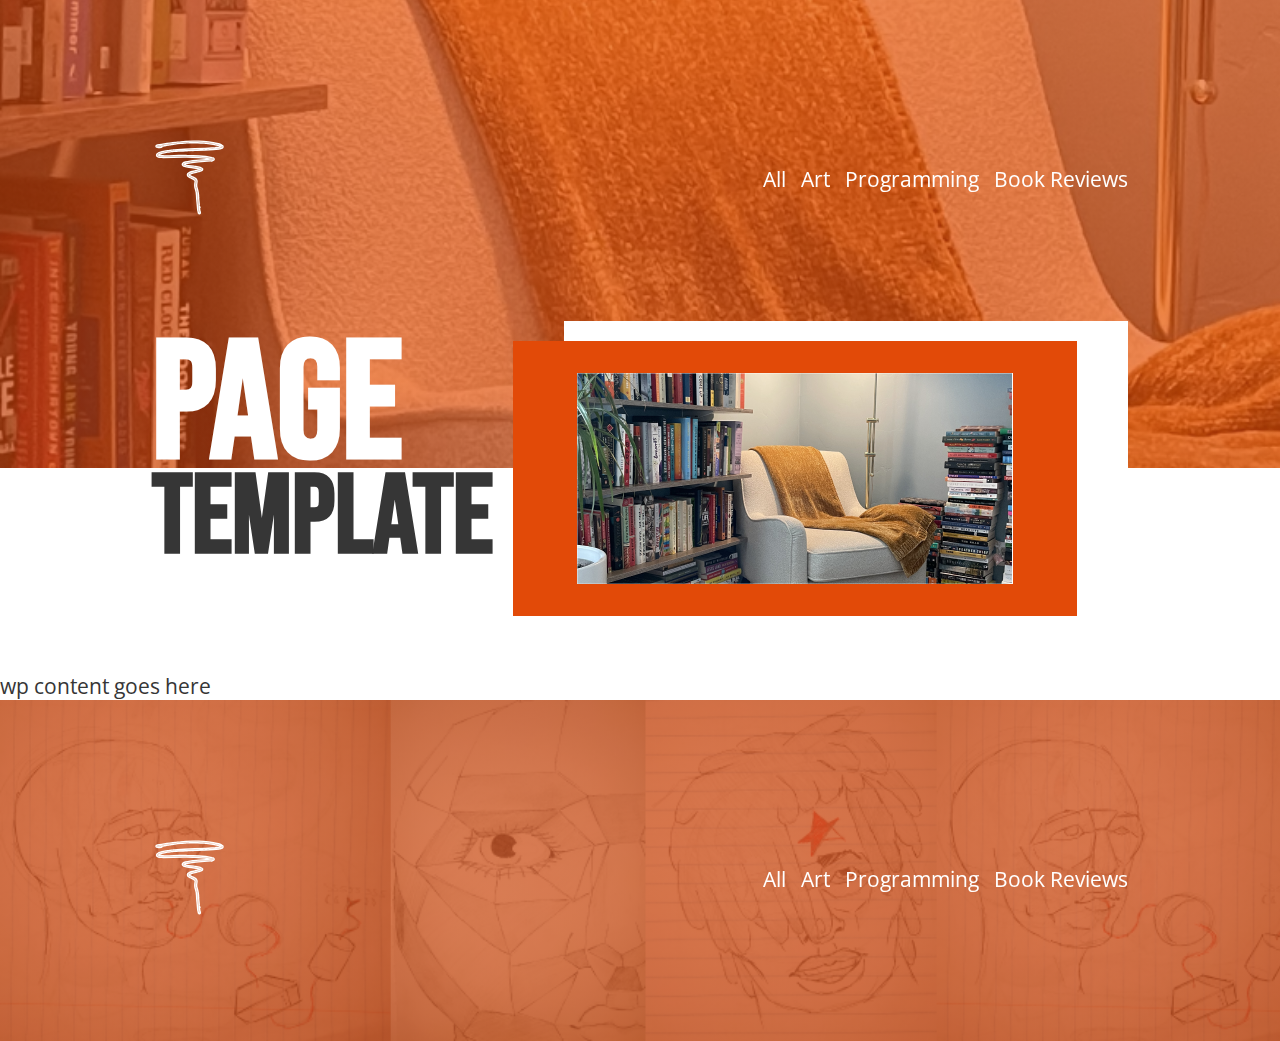
<file: page.html>
<!DOCTYPE html>
<html>
   <head>
      <meta charset="utf-8">
      <title>EVER SKETCH STATIC HTML BUILD</title>
      <meta name="author" content="Michael Gombos">
      <meta name="description" content="Static html site for future wordpress theme">
      <meta name="viewport" content="width=device-width, initial-scale=1">
      <link href="style.css" rel="stylesheet">
      <link rel="preconnect" href="https://fonts.googleapis.com">
      <link rel="preconnect" href="https://fonts.gstatic.com" crossorigin>
      <link href="https://fonts.googleapis.com/css2?family=Bebas+Neue&family=Open+Sans:wght@300;400;700&display=swap" rel="stylesheet">
   </head>
   <body>
      <section id="" class="book-review-hero page-hero">
         <header>
            <div class="links">
               <a href="#" > <img class="logo" src="./assets/template-logo/logo-white.svg"></a>
               <nav>
                  <a class="link" href="#" >All</a>
                  <a class="link" href="#" >Art</a>
                  <a class="link" href="#" >Programming</a>
                  <a class="link" href="#" >Book Reviews</a>
               </nav>
            </div>
            <div class="column"></div>
         </header>
         <div class="hero-content">
            <h1><span class="text-primary top">Page</span><br/><span class="bottom">Template</span></h1>
            <div class="page-hero-motif">
               <img class="hero-image" src="./assets/template-images/pages/book-review-hero.png">
               <div class="backdrop"></div>
            </div>
         </div>
      </section>
  <!--<div class="page-wrap">-->
  <!--   <main>-->
  <!--      <section class="page-content">-->
  <!--         <h2 class="h2 w-normal"><span class="text-primary">Hello!</span> Welcome to the book review page.</h2>-->
  <!--         <p>Welcome to my blog! I will mainly cover drawing progress here , but I also post book reviews, and developer logs for web development. You can check out my posts by tag <a href="#">(?)</a>, or head to the <a href="#">all posts</a> page.</p>-->
  <!--      </section>-->
  <!--      <section id="posts">-->
  <!--      </section>-->
  <!--      <section id="posts">-->
  <!--         <div class="post">-->
  <!--            <h3 class="h3"><span class="text-primary">Dev Log</span> - Wordpress Theme Development</h3>-->
  <!--            <div class="h5 time text-light">-->
  <!--               <img src="./assets/icons/time.svg" class="row">-->
  <!--               <p>August 8, 2022 at 3:33pm PT</p>-->
  <!--            </div>-->
  <!--            <p class="overflow-text-2">I want to become a better web designer, and to expand my toolkit I needed to learn wordpress. I have been studying art as a hobbyist, so I figured this would be a great project to maintain accountability for art practice, and get some wordpress/php development practice with this custom theme. </p>-->
  <!--            <div class="long-button">-->
  <!--               <div class="button-top"></div>-->
  <!--               <a class=" button"href="#">Continue Reading</a>-->
  <!--            </div>-->
  <!--         </div>-->
  <!--         <div class="post">-->
  <!--            <h3 class="h3"><span class="text-primary">ART Practice</span> - Draw a box Ex1. - Ex12</h3>-->
  <!--            <div class="h5 time text-light">-->
  <!--               <img src="./assets/icons/time.svg" class="row">-->
  <!--               <p>August 8, 2022 at 3:33pm PT</p>-->
  <!--            </div>-->
  <!--            <p class="overflow-text-2">This is not my first rodeo when it comes to draw a box, I had attemtped to follow this course 3 years ago up to chapter 3 but dropped the course after 3 months of practice.  </p>-->
  <!--            <img class="preview-image" src="./assets/template-images/post-previews/art-practice.png">-->
  <!--            <div class="long-button">-->
  <!--               <div class="button-top"></div>-->
  <!--               <a class=" button"href="#">Continue Reading</a>-->
  <!--            </div>-->
  <!--         </div>-->
  <!--      </section>-->
  <!--   </main>-->
  <!--   <aside>-->
  <!--      <div class="widget" id="popular-posts">-->
  <!--         <div class="banner">-->
  <!--            <div class="banner-top">-->
  <!--               <p class="h4">Popular posts</p>-->
  <!--            </div>-->
  <!--            <div class="banner-bottom">-->
  <!--            </div>-->
  <!--         </div>-->
  <!--         <a class="sidebar-post" href="#">-->
  <!--            <img class="post-image" src="./assets/template-images/sections/sidebar-preview.png">-->
  <!--            <div class="post-content">-->
  <!--               <p class="h4 bold overflow-text-1">ART Practice - Draw a box Ex1. - Ex12</p>-->
  <!--               <div class="time">-->
  <!--                  <svg width="9" height="12" viewBox="0 0 9 12" fill="currentColor" xmlns="http://www.w3.org/2000/svg">-->
  <!--                     <path opacity="0.6" d="M8.16356 3.5595C8.70244 2.988 9 2.271 9 1.5415V0H0V1.5415C0 2.271 0.297 2.9875 0.836437 3.559L2.57231 5.399C2.89125 5.7375 2.8935 6.2115 2.57737 6.552L0.81675 8.449C0.29025 9.017 0 9.7265 0 10.4465V12H9V10.4465C9 9.7265 8.70919 9.0175 8.18269 8.4495L6.42206 6.5525C6.10594 6.212 6.10819 5.738 6.42712 5.3995L8.16356 3.5595ZM5.55412 7.188L7.31475 9.085C7.6815 9.481 7.875 9.948 7.875 10.5H1.125C1.125 9.948 1.31794 9.4805 1.68525 9.0855L3.44531 7.189C4.10175 6.482 4.09725 5.4595 3.43462 4.757L1.69875 2.9165C1.3275 2.524 1.125 2.0485 1.125 1.4995H7.875C7.875 2.05 7.67081 2.5245 7.30125 2.9165L5.56481 4.7565C4.90275 5.459 4.89825 6.482 5.55412 7.188Z" fill="#3A3A3A"/>-->
  <!--                  </svg>-->
  <!--                  <p class="h5 text-light">August 5, 2022</p>-->
  <!--               </div>-->
  <!--               <p class="h5 text-light overflow-text-2">This is quite a bit of post text, as a test. I want to see this overflow </p>-->
  <!--            </div>-->
  <!--         </a>-->
  <!--         <a class="sidebar-post" href="#">-->
  <!--            <img class="post-image" src="./assets/template-images/sections/sidebar-preview.png">-->
  <!--            <div class="post-content">-->
  <!--               <p class="h4 bold overflow-text-1">ART Practice - Draw a box Ex1. - Ex12</p>-->
  <!--               <div class="time">-->
  <!--                  <svg width="9" height="12" viewBox="0 0 9 12" fill="currentColor" xmlns="http://www.w3.org/2000/svg">-->
  <!--                     <path opacity="0.6" d="M8.16356 3.5595C8.70244 2.988 9 2.271 9 1.5415V0H0V1.5415C0 2.271 0.297 2.9875 0.836437 3.559L2.57231 5.399C2.89125 5.7375 2.8935 6.2115 2.57737 6.552L0.81675 8.449C0.29025 9.017 0 9.7265 0 10.4465V12H9V10.4465C9 9.7265 8.70919 9.0175 8.18269 8.4495L6.42206 6.5525C6.10594 6.212 6.10819 5.738 6.42712 5.3995L8.16356 3.5595ZM5.55412 7.188L7.31475 9.085C7.6815 9.481 7.875 9.948 7.875 10.5H1.125C1.125 9.948 1.31794 9.4805 1.68525 9.0855L3.44531 7.189C4.10175 6.482 4.09725 5.4595 3.43462 4.757L1.69875 2.9165C1.3275 2.524 1.125 2.0485 1.125 1.4995H7.875C7.875 2.05 7.67081 2.5245 7.30125 2.9165L5.56481 4.7565C4.90275 5.459 4.89825 6.482 5.55412 7.188Z" fill="#3A3A3A"/>-->
  <!--                  </svg>-->
  <!--                  <p class="h5 text-light">August 5, 2022</p>-->
  <!--               </div>-->
  <!--               <p class="h5 text-light overflow-text-2">This is quite a bit of post text, as a test. I want to see this overflow </p>-->
  <!--            </div>-->
  <!--         </a>-->
  <!--         <a class="sidebar-post" href="#">-->
  <!--            <img class="post-image" src="./assets/template-images/sections/sidebar-preview.png">-->
  <!--            <div class="post-content">-->
  <!--               <p class="h4 bold overflow-text-1">ART Practice - Draw a box Ex1. - Ex12</p>-->
  <!--               <div class="time">-->
  <!--                  <svg width="9" height="12" viewBox="0 0 9 12" fill="currentColor" xmlns="http://www.w3.org/2000/svg">-->
  <!--                     <path opacity="0.6" d="M8.16356 3.5595C8.70244 2.988 9 2.271 9 1.5415V0H0V1.5415C0 2.271 0.297 2.9875 0.836437 3.559L2.57231 5.399C2.89125 5.7375 2.8935 6.2115 2.57737 6.552L0.81675 8.449C0.29025 9.017 0 9.7265 0 10.4465V12H9V10.4465C9 9.7265 8.70919 9.0175 8.18269 8.4495L6.42206 6.5525C6.10594 6.212 6.10819 5.738 6.42712 5.3995L8.16356 3.5595ZM5.55412 7.188L7.31475 9.085C7.6815 9.481 7.875 9.948 7.875 10.5H1.125C1.125 9.948 1.31794 9.4805 1.68525 9.0855L3.44531 7.189C4.10175 6.482 4.09725 5.4595 3.43462 4.757L1.69875 2.9165C1.3275 2.524 1.125 2.0485 1.125 1.4995H7.875C7.875 2.05 7.67081 2.5245 7.30125 2.9165L5.56481 4.7565C4.90275 5.459 4.89825 6.482 5.55412 7.188Z" fill="#3A3A3A"/>-->
  <!--                  </svg>-->
  <!--                  <p class="h5 text-light">August 5, 2022</p>-->
  <!--               </div>-->
  <!--               <p class="h5 text-light overflow-text-2">This is quite a bit of post text, as a test. I want to see this overflow </p>-->
  <!--            </div>-->
  <!--         </a>-->
  <!--      </div>-->
  <!--      <div class="widget" id="recent-comments">-->
  <!--         <div class="banner">-->
  <!--            <div class="banner-top">-->
  <!--               <p class="h4">Recent comments</p>-->
  <!--            </div>-->
  <!--            <div class="banner-bottom">-->
  <!--            </div>-->
  <!--         </div>-->
  <!--         <a class="recent-comment" href="#">-->
  <!--            <p class="h4"><strong>Etcher lName</strong> commented on</p>-->
  <!--            <p class="h4 text-primary overflow-text-1">Dev Log - Wordpress Theme Development</p>-->
  <!--            <div class="time">-->
  <!--               <svg width="9" height="12" viewBox="0 0 9 12" fill="currentColor" xmlns="http://www.w3.org/2000/svg">-->
  <!--                  <path opacity="0.6" d="M8.16356 3.5595C8.70244 2.988 9 2.271 9 1.5415V0H0V1.5415C0 2.271 0.297 2.9875 0.836437 3.559L2.57231 5.399C2.89125 5.7375 2.8935 6.2115 2.57737 6.552L0.81675 8.449C0.29025 9.017 0 9.7265 0 10.4465V12H9V10.4465C9 9.7265 8.70919 9.0175 8.18269 8.4495L6.42206 6.5525C6.10594 6.212 6.10819 5.738 6.42712 5.3995L8.16356 3.5595ZM5.55412 7.188L7.31475 9.085C7.6815 9.481 7.875 9.948 7.875 10.5H1.125C1.125 9.948 1.31794 9.4805 1.68525 9.0855L3.44531 7.189C4.10175 6.482 4.09725 5.4595 3.43462 4.757L1.69875 2.9165C1.3275 2.524 1.125 2.0485 1.125 1.4995H7.875C7.875 2.05 7.67081 2.5245 7.30125 2.9165L5.56481 4.7565C4.90275 5.459 4.89825 6.482 5.55412 7.188Z" fill="#3A3A3A"/>-->
  <!--               </svg>-->
  <!--               <p class="h5 text-light">August 5, 2022</p>-->
  <!--            </div>-->
  <!--            <p class="h5 text-light overflow-text-2">Etcher wanted to say a lot on this post, it really spoke to him, he let it all out, so it overflowed</p>-->
  <!--         </a>-->
  <!--         <a class="recent-comment" href="#">-->
  <!--            <div class="post-content">-->
  <!--               <p class="h4"><strong>Etcher lName</strong> commented on</p>-->
  <!--               <p class="h4 text-primary overflow-text-1">Dev Log - Wordpress Theme Development</p>-->
  <!--               <div class="time">-->
  <!--                  <svg width="9" height="12" viewBox="0 0 9 12" fill="currentColor" xmlns="http://www.w3.org/2000/svg">-->
  <!--                     <path opacity="0.6" d="M8.16356 3.5595C8.70244 2.988 9 2.271 9 1.5415V0H0V1.5415C0 2.271 0.297 2.9875 0.836437 3.559L2.57231 5.399C2.89125 5.7375 2.8935 6.2115 2.57737 6.552L0.81675 8.449C0.29025 9.017 0 9.7265 0 10.4465V12H9V10.4465C9 9.7265 8.70919 9.0175 8.18269 8.4495L6.42206 6.5525C6.10594 6.212 6.10819 5.738 6.42712 5.3995L8.16356 3.5595ZM5.55412 7.188L7.31475 9.085C7.6815 9.481 7.875 9.948 7.875 10.5H1.125C1.125 9.948 1.31794 9.4805 1.68525 9.0855L3.44531 7.189C4.10175 6.482 4.09725 5.4595 3.43462 4.757L1.69875 2.9165C1.3275 2.524 1.125 2.0485 1.125 1.4995H7.875C7.875 2.05 7.67081 2.5245 7.30125 2.9165L5.56481 4.7565C4.90275 5.459 4.89825 6.482 5.55412 7.188Z" fill="#3A3A3A"/>-->
  <!--                  </svg>-->
  <!--                  <p class="h5 text-light">August 5, 2022</p>-->
  <!--               </div>-->
  <!--               <p class="h5 text-light overflow-text-2">Etcher wanted to say a lot on this post, it really spoke to him, he let it all out, so it overflowed</p>-->
  <!--            </div>-->
  <!--         </a>-->
  <!--         <a class="recent-comment" href="#">-->
  <!--            <div class="post-content">-->
  <!--               <p class="h4"><strong>Etcher lName</strong> commented on</p>-->
  <!--               <p class="h4 text-primary overflow-text-1">Dev Log - Wordpress Theme Development</p>-->
  <!--               <div class="time">-->
  <!--                  <svg width="9" height="12" viewBox="0 0 9 12" fill="currentColor" xmlns="http://www.w3.org/2000/svg">-->
  <!--                     <path opacity="0.6" d="M8.16356 3.5595C8.70244 2.988 9 2.271 9 1.5415V0H0V1.5415C0 2.271 0.297 2.9875 0.836437 3.559L2.57231 5.399C2.89125 5.7375 2.8935 6.2115 2.57737 6.552L0.81675 8.449C0.29025 9.017 0 9.7265 0 10.4465V12H9V10.4465C9 9.7265 8.70919 9.0175 8.18269 8.4495L6.42206 6.5525C6.10594 6.212 6.10819 5.738 6.42712 5.3995L8.16356 3.5595ZM5.55412 7.188L7.31475 9.085C7.6815 9.481 7.875 9.948 7.875 10.5H1.125C1.125 9.948 1.31794 9.4805 1.68525 9.0855L3.44531 7.189C4.10175 6.482 4.09725 5.4595 3.43462 4.757L1.69875 2.9165C1.3275 2.524 1.125 2.0485 1.125 1.4995H7.875C7.875 2.05 7.67081 2.5245 7.30125 2.9165L5.56481 4.7565C4.90275 5.459 4.89825 6.482 5.55412 7.188Z" fill="#3A3A3A"/>-->
  <!--                  </svg>-->
  <!--                  <p class="h5 text-light">August 5, 2022</p>-->
  <!--               </div>-->
  <!--               <p class="h5 text-light overflow-text-2">Etcher wanted to say a lot on this post, it really spoke to him, he let it all out, so it overflowed</p>-->
  <!--            </div>-->
  <!--         </a>-->
  <!--      </div>-->
  <!--   </aside>-->
  <!--</div>-->
      <div>wp content goes here</div>
      <footer>
         <div class="links">
            <a href="#" > <img class="logo" src="./assets/template-logo/logo-white.svg"></a>
            <nav>
               <a class="link" href="#" >All</a>
               <a class="link" href="#" >Art</a>
               <a class="link" href="#" >Programming</a>
               <a class="link" href="#" >Book Reviews</a>
            </nav>
         </div>
      </footer>
      <script src="magic.js"></script>
   </body>
</html>
</file>
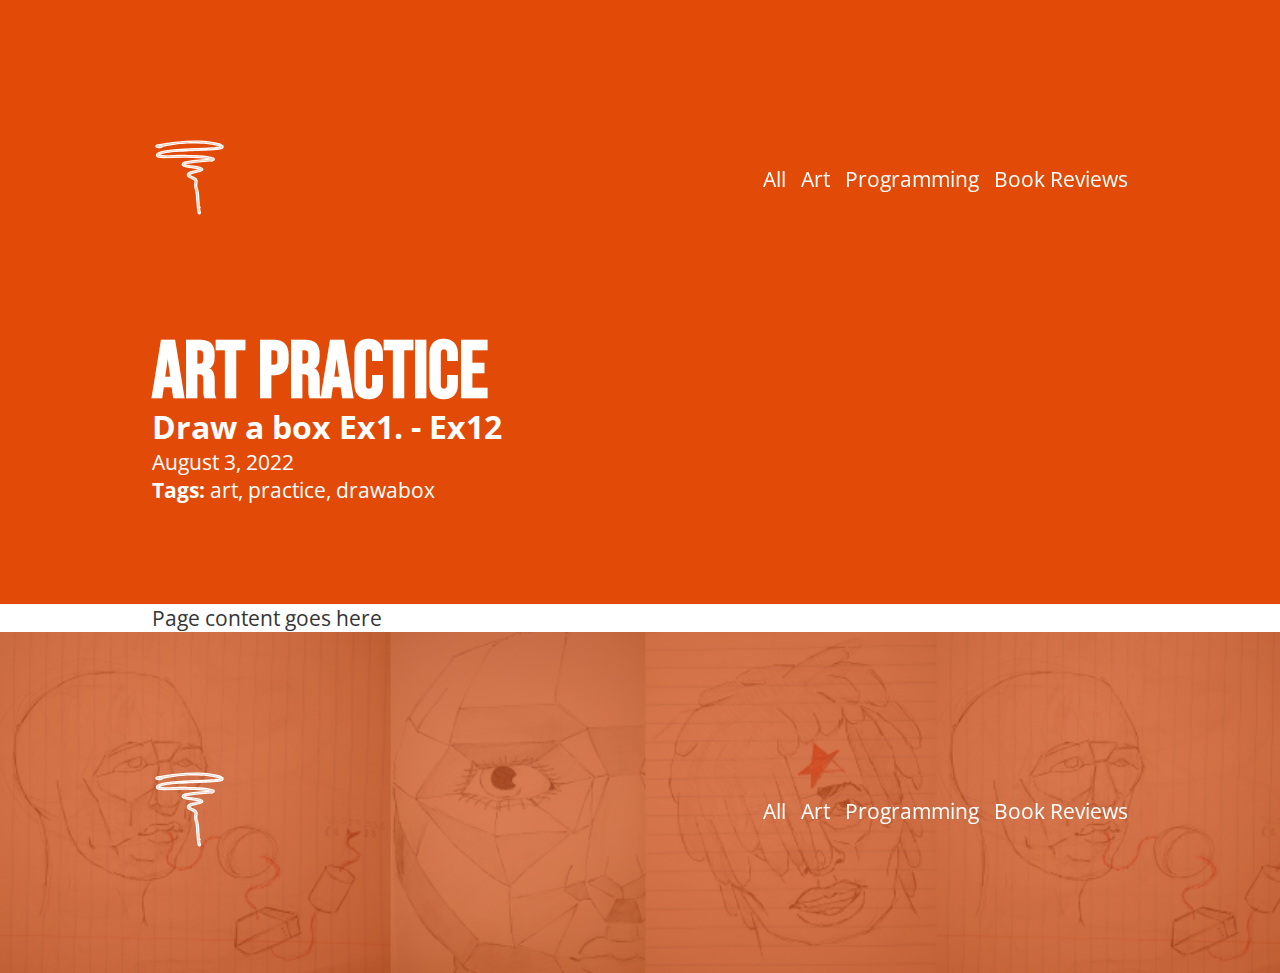
<file: post.html>
<!DOCTYPE html>
<html>
   <head>
      <meta charset="utf-8">
      <title>POST TEMPLATE</title>
      <meta name="author" content="Michael Gombos">
      <meta name="description" content="Static html site for future wordpress theme">
      <meta name="viewport" content="width=device-width, initial-scale=1">
      <link href="style.css" rel="stylesheet">
      <link rel="preconnect" href="https://fonts.googleapis.com">
      <link rel="preconnect" href="https://fonts.gstatic.com" crossorigin>
      <link href="https://fonts.googleapis.com/css2?family=Bebas+Neue&family=Open+Sans:wght@300;400;700&display=swap" rel="stylesheet">
   </head>
   <body>
      <section class="post-hero">
         <header>
            <div class="links">
               <a href="#" > <img class="logo" src="./assets/template-logo/logo-white.svg"></a>
               <nav>
                  <a class="link" href="#" >All</a>
                  <a class="link" href="#" >Art</a>
                  <a class="link" href="#" >Programming</a>
                  <a class="link" href="#" >Book Reviews</a>
               </nav>
            </div>
         </header>
         <div class="hero-content">
            <h1>ART PRACTICE</h1>
            <h2>Draw a box Ex1. - Ex12</h2>
            <p>August 3, 2022</p>
            <p><strong>Tags:</strong> art, practice, drawabox</p>
         </div>
      </section>
      <section class="page-wrap">
         <p>Page content goes here</p>
      </section>
      <footer>
         <div class="links">
            <a href="#" > <img class="logo" src="./assets/template-logo/logo-white.svg"></a>
            <nav>
               <a class="link" href="#" >All</a>
               <a class="link" href="#" >Art</a>
               <a class="link" href="#" >Programming</a>
               <a class="link" href="#" >Book Reviews</a>
            </nav>
         </div>
      </footer>
      <script src="magic.js"></script>
   </body>
</html>
</file>
<file: style.css>
html{
    /*brings base rem to 10px*/
    --primary-color:#E24A08;
    --primary-color-rgb:226, 74, 8;
    --dark-color:#363636;
    --light-color:#898989;
    
     font-size: 62.5%;
     font-family: 'Open Sans', sans-serif;
     color:var(--dark-color);
}
a{
    color:inherit;
    text-decoration: none;
}
h1,h2,h3,h4,h5,p{
    margin:0;
    height:fit-content;
}
a.button{
    background-color: var(--dark-color);
    color:white;
    border-bottom-right-radius:7px;
    padding:8px 13px;
    font-size:1.6rem;
    
    width:fit-content;
    
    transition-property:background-color;
    transition-duration:.2s;
}
    
a.button:hover{
    background-color:var(--primary-color);
}
a.sidebar-post , a.recent-comment{
    transition-property:background-color padding;
    transition-duration:.2s;
}
a.sidebar-post:hover , a.recent-comment:hover{
    background-color:var(--primary-color);
    padding:3px;
    color:white;
}
a.sidebar-post:hover svg path, a.recent-comment:hover svg path{
    fill:white;
    opacity:1;
}
a.sidebar-post:hover p, a.recent-comment:hover p{
    color:white;
}
a.link {
  display: inline-block;
  vertical-align: middle;
  padding-bottom:4px;
  -webkit-transform: perspective(1px) translateZ(0);
  transform: perspective(1px) translateZ(0);
  box-shadow: 0 0 1px rgba(0, 0, 0, 0);
  position: relative;
  overflow: hidden;
}
footer a.link:before , .page-hero a.link:before{
    background-color:white;
}

a.link:before {
  content: "";
  position: absolute;
  z-index: -1;
  left: 0;
  right: 0;
  bottom: 0;
  background: var(--primary-color);
  height: 4px;
  -webkit-transform: translateY(4px);
  transform: translateY(4px);
  -webkit-transition-property: transform;
  transition-property: transform;
  -webkit-transition-duration: 0.2s;
  transition-duration: 0.2s;
  -webkit-transition-timing-function: ease-out;
  transition-timing-function: ease-out;
}
a.link:hover:before, a.link:focus:before, a.link:active:before {
  -webkit-transform: translateY(0);
  transform: translateY(0);
}


.button-top{
    width:100%;
    height:9px;
    background-color:var(--dark-color);
    border-bottom-right-radius:4px;
}
.long-button{
    display:flex;
    flex-direction:column;
}
body{
    font-size: 2.1rem;
    margin:0;
}
header,footer{
    display:flex;
    flex-direction:column;   
    align-items:center;
        padding-top:40px;
    padding-bottom:20px;
}
#logo{

}
header{

}
.links{
    display:flex;
    flex-direction:column;
    align-items:center;
}
.logo{
    width:75px;
    height: 75px;
}
nav{
    display:flex;
    flex-direction:column;
    align-items:center;
}
nav a{
    margin-top:5px;
    margin-bottom:5px;
}
section{
    padding:0px 11px;
}
aside{
    display:none;
}

footer{
    background:linear-gradient(-70deg, rgba(var(--primary-color-rgb), .6) 30%, rgba(var(--primary-color-rgb), .6) 30%), url("./assets/template-images/sections/footer-background.png");
    background-repeat: no-repeat;
    background-size: cover;
    color:white;
}
#hero{
    margin-bottom:75px;
}
.page-content{
    margin-bottom:55px;
}
#hero .motif-square img{
    display:none;
}
.post{
    display:flex;
    flex-direction:column;
    margin-bottom:50px;
}
.post > *{
    margin-bottom:0.4rem;
}
.post .preview-image{
    margin-bottom:0rem;
}
.time{
    display:flex;
    align-items:center;
}

.time svg{
    margin-right:10px;
}
.w-normal{
    font-weight:normal;
}
.overflow-text-1{
    text-overflow: ellipsis;
    overflow: hidden;
    display: -webkit-box;
    -webkit-line-clamp: 1;
    -webkit-box-orient: vertical;
    white-space: normal;
}
.overflow-text-2{
    text-overflow: ellipsis;
    overflow: hidden;
    display: -webkit-box;
    -webkit-line-clamp: 2;
    -webkit-box-orient: vertical;
    white-space: normal;
}
.w-bold{
    font-weight:bold;
}
h1{
    line-height:.8;
    font-family: 'Bebas Neue', cursive;
}
.h1{
    
    font-size:20.2rem;
    
    margin:0;
    
    
    text-align:center;
}

.h2{
    font-size:4.4rem;
    line-height:1.1;
    margin-bottom:25px;
}

.h3{
    line-height:1.1;
    font-size:2.5rem;
}
.h4{
    font-size:2.1rem;
}
.h5{
    font-size:1.6rem;;
}

.text-primary{
    color:var(--primary-color);
}
.text-dark{
    color:var(--dark-color);
}
.text-light{
    color:var(--light-color);
}
.text-white{
    color:white;
}

.bold{
    font-weight:bold;
}
/*Display/positioning*/
.row{
    display:flex;
    flex-direction:row;
}

.column{
    display:flex;
    flex-direction:column;
}


/*page specific*/
.dev-log-hero h1{
    line-height:0.9;
}
.dev-log-hero h1 .top{
    font-size:8.4rem;
    color:white;
}
.dev-log-hero h1 .bottom{
    font-size:26.5rem;
    color:var(--dark-color);
}

.dev-log-hero{
    background:linear-gradient(-70deg, rgba(var(--primary-color-rgb), .6) 30%, rgba(var(--primary-color-rgb), .6) 30%), url("./assets/template-images/pages/dev-log-hero-background.png");
    background-position: bottom 23.9rem right 50%;
}

.art-posts-hero h1 .top{
    font-size:25.2rem;
    color:white;
}
.art-posts-hero h1 .bottom{
    font-size:15.2rem;
    color:var(--dark-color);
}

.art-posts-hero{
    background:linear-gradient(-70deg, rgba(var(--primary-color-rgb), .6) 30%, rgba(var(--primary-color-rgb), .6) 30%), url("./assets/template-images/pages/art-hero-background.png");
    background-position: bottom 13.1rem right 50%;
}

.book-review-hero h1 .top{
    font-size:16.7rem;
    color:white;
}
.book-review-hero h1 .bottom{
    font-size:11.1rem;
    color:var(--dark-color);
}

.book-review-hero{
    background:linear-gradient(-70deg, rgba(var(--primary-color-rgb), .6) 30%, rgba(var(--primary-color-rgb), .6) 30%), url("./assets/template-images/pages/book-review-hero-background.png");
    background-position: bottom 9.7rem right 50%;
}

.page-hero{
    display:flex;
    flex-direction:column;
    background-repeat: no-repeat;
    background-size: cover;
    
}
.page-hero{
    color:white;
    margin-bottom: 50px;
}
.page-hero .hero-content{
    justify-content:center;
    position:relative;
    display:flex;
    flex-direction:row;
    width:100%;
    
    margin:0 auto;
}
.page-hero .hero-content .page-hero-motif{
    display:none;
}

.post-hero{
    background-color:var(--primary-color);
    color:white;
}
.post-hero .hero-content{
    display:flex;
    flex-direction:column;
    align-items:center;
    padding-bottom:100px;
}
.post-hero .hero-content h1{
    font-size:8rem;
}

/*tablet to laptop styles*/
@media only screen and (min-width : 695px){
    #hero .motif-square{
        position:relative;
        height:fit-content;
    }
    #hero .motif-square img{
        display:block;
        border:12px solid var(--primary-color);
    }
    #hero .motif-square .backdrop{
        height: 289px;
        width: 289px;
        position: absolute;
        background-color: var(--dark-color);
        bottom: 13px;
        right: -15px;
        z-index: -1;
    }
    #hero{
        display:flex;
        justify-content: center;
        align-items: center;
    }
    
    header .links,footer .links{
        width:100%;
        padding:100px 11px;
        display:flex;
        flex-direction:row;
        justify-content:space-between;
    }
    header nav, footer nav{
        display:flex;
        flex-direction:row;
    }
        header nav a, footer nav a{
    margin-left:15px;
        }
        
    /*page specific */
    .post-hero .hero-content{
    align-items:flex-start;
    padding-bottom:100px;
    
    width: 976px;
    margin-left: auto;
    margin-right: auto;
    }
}
/* laptop and above styles
*/
@media only screen and (min-width : 1000px){
    #hero{
        padding-left:0;
        padding-right:30px;
        justify-content:space-between;
    }
    
    aside{
        display:block;
        width:33%;
    }
    aside .banner .banner-top{
        background-color:var(--primary-color);
        border-top-right-radius: 10px;
        padding:10px 8px;
        color:white;
        width:fit-content;
    }
    aside .banner .banner-bottom{
        background-color:var(--primary-color);
        border-top-right-radius: 3px;
        width:100%;
        height:5px;
    }
    
    aside .sidebar-post{
        margin:15px 0;
        display:flex;
        flex-direction:row;
        align-items:center;
    }
    aside .sidebar-post .post-image{
        height:100%;
        height:93px;
        /*this is just for looks*/
        width:auto;
        margin-right:5px;
    }
    aside .recent-comment{
        display:block;
        margin: 15px 0;
    }
    main{
        width:66%;
    }
    
    .page-wrap, .links{
        max-width: 976px;
        margin-left:auto;
        margin-right:auto;
    }
    .page-wrap{
        display:flex;
    }
    .links{
        width:976px;
        display: flex;
        flex-direction: column;
        align-items: center;
    }
    
    /*page specific*/
    .book-review-hero{
        background-position: bottom 15.4rem right 50%;
    }
    .dev-log-hero{
            background-position: bottom 26.6rem right 50%;
    }
    .page-hero .hero-content .page-hero-motif{
        display:block;
        position:relative;
        left: -51px;
    }
    
    .page-hero .hero-content{
        flex-direction:row;
        width: 976px;
        justify-content:space-between;
    }
    .page-hero .hero-content .hero-image{
    position:relative;
    z-index:1;
    margin-left: 20px;
    border-left: 64px solid var(--primary-color);
    border-top: 32px solid var(--primary-color);
    border-bottom: 32px solid var(--primary-color);
    border-right: 64px solid var(--primary-color);
}
    .page-hero .hero-content .backdrop{
        
        
        position:absolute;
        z-index:0;
        top: -20px;
        right: -51px;
        background-color:white;
        width:436px;
        height:211px;
        
        border-left: 64px solid white;
        border-top: 32px solid white;
        border-bottom: 32px solid white;
        border-right: 64px solid white;
    }


}
</file>
